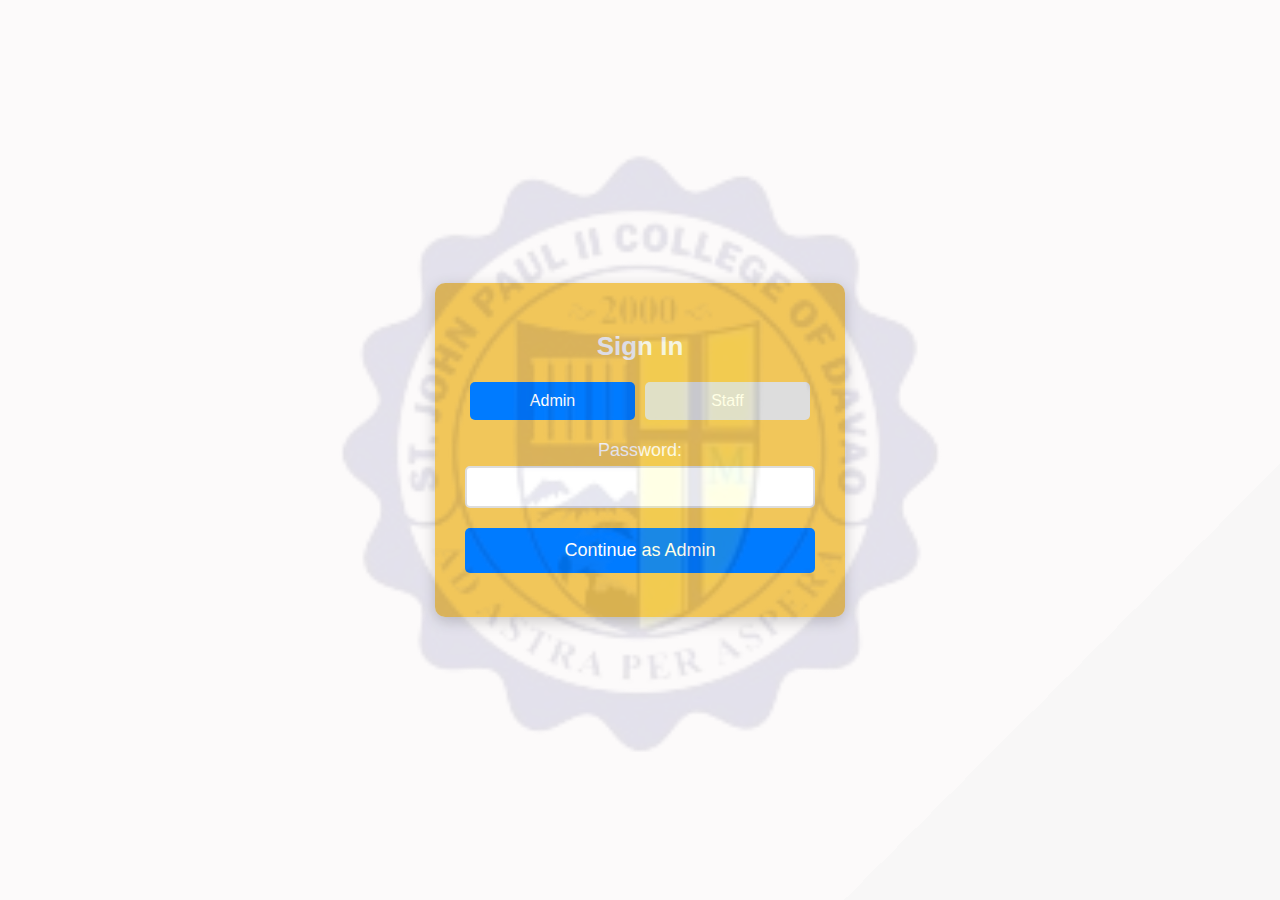
<file: index.html>
<!DOCTYPE html>
<html lang="en">
<head>
    <meta charset="UTF-8">
    <meta name="viewport" content="width=device-width, initial-scale=1.0">
    <title>Sign In</title>
    <link rel="stylesheet" href="styles.css">
</head>
<body>
    <div class="container">
        <img src="images\logo_jp-removebg-preview.png" alt="Logo" class="watermark">
        <h1>Sign In</h1>
        <div class="tab">
            <button class="tablinks" onclick="openForm(event, 'Admin')">Admin</button>
            <button class="tablinks" onclick="openForm(event, 'Staff')">Staff</button>
        </div>

        <div id="Admin" class="tabcontent">
            <form id="adminForm" action="main-menu.html" onsubmit="return validateAdminSignIn()">
                <label for="admin-password">Password:</label>
                <input type="password" id="admin-password" name="admin-password" required>
                <button type="submit">Continue as Admin</button>
                <p id="adminError" class="error-message"></p>
            </form>
        </div>

        <div id="Staff" class="tabcontent">
            <form id="staffForm" action="main-menu.html" onsubmit="return validateStaffSignIn()">
                <label for="username">Username:</label>
                <input type="text" id="username" name="username" required>
                <label for="password">Password:</label>
                <input type="password" id="password" name="password" required>
                <button type="submit">Sign In</button>
                <p id="staffError" class="error-message"></p>
            </form>
        </div>
    </div>

    <script src="scripts.js"></script>
</body>
</html>
</file>
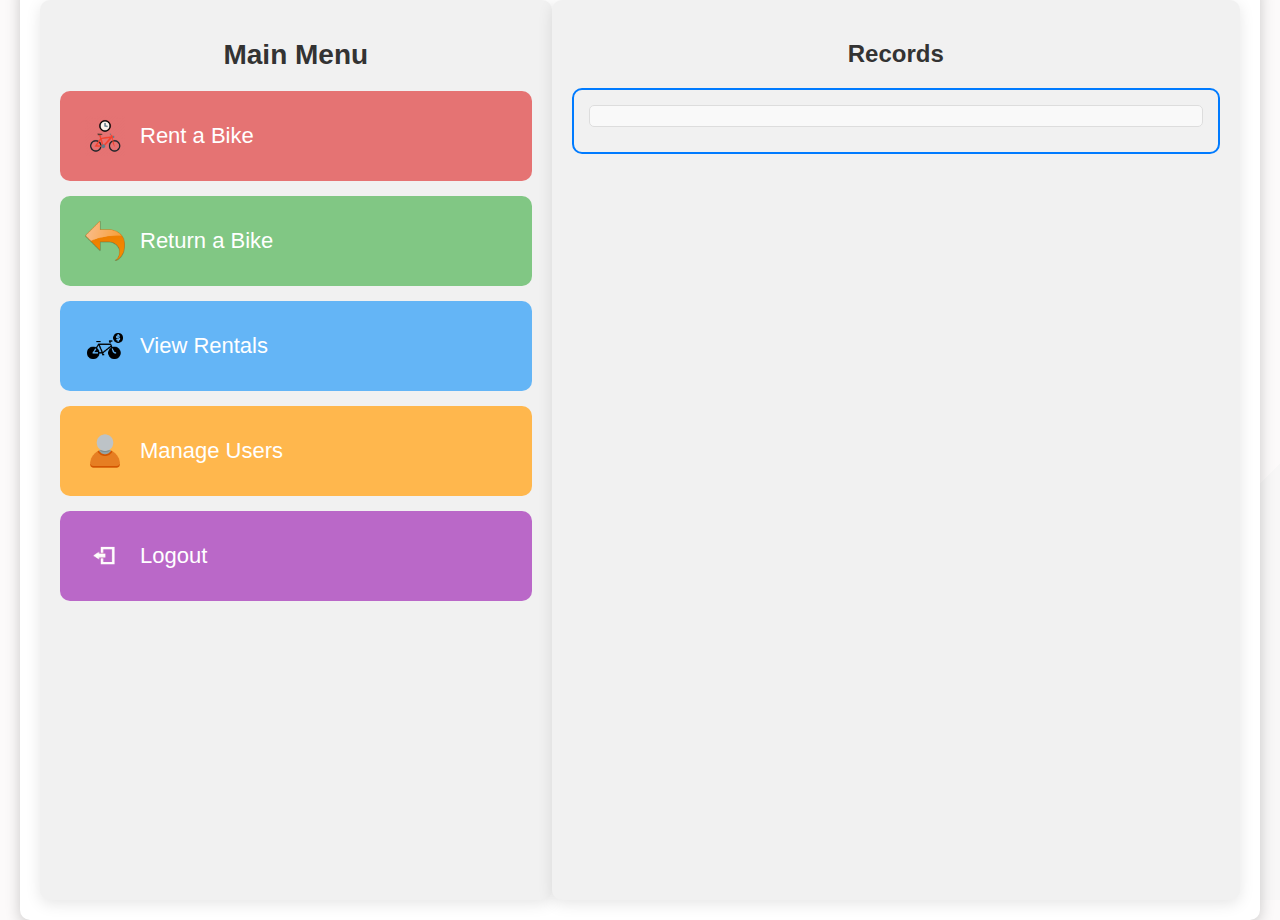
<file: admin-main-menu.html>
<!DOCTYPE html>
<html lang="en">
<head>
    <meta charset="UTF-8">
    <meta name="viewport" content="width=device-width, initial-scale=1.0">
    <title>Admin Main Menu</title>
    <link rel="stylesheet" href="styles.css">
</head>
<body>
    <div class="main-container">
        <div class="menu-section">
            <h1>Main Menu</h1>
            <ul class="menu-list">
                <li>
                    <a href="rent-bike.html">
                        <img src="images\bike_rent.png" alt="Rent Icon" class="icon">
                        Rent a Bike
                    </a>
                </li>
                <li>
                    <a href="return-bike.html">
                        <img src="images\return.png" alt="Return Icon" class="icon">
                        Return a Bike
                    </a>
                </li>
                <li>
                    <a href="view-rent.html">
                        <img src="images\view_rental.png" alt="View Icon" class="icon">
                        View Rentals
                    </a>
                </li>
                <li>
                    <a href="#">
                        <img src="images\users.png" alt="Manage Icon" class="icon">
                        Manage Users
                    </a>
                </li>
                <li>
                    <a href="javascript:void(0);" onclick="logout()">
                        <img src="images\logout.png" alt="Logout Icon" class="icon">
                        Logout
                    </a>
                </li>
            </ul>
        </div>
        <div class="records-section">
            <h2>Records</h2>
            <ul class="records-list">
                <!-- Example record item -->
                <li>
                    
                </li>
                <!-- More record items go here -->
            </ul>
        </div>
    </div>
    <script src="scripts.js"></script>
</body>
</html>
</file>
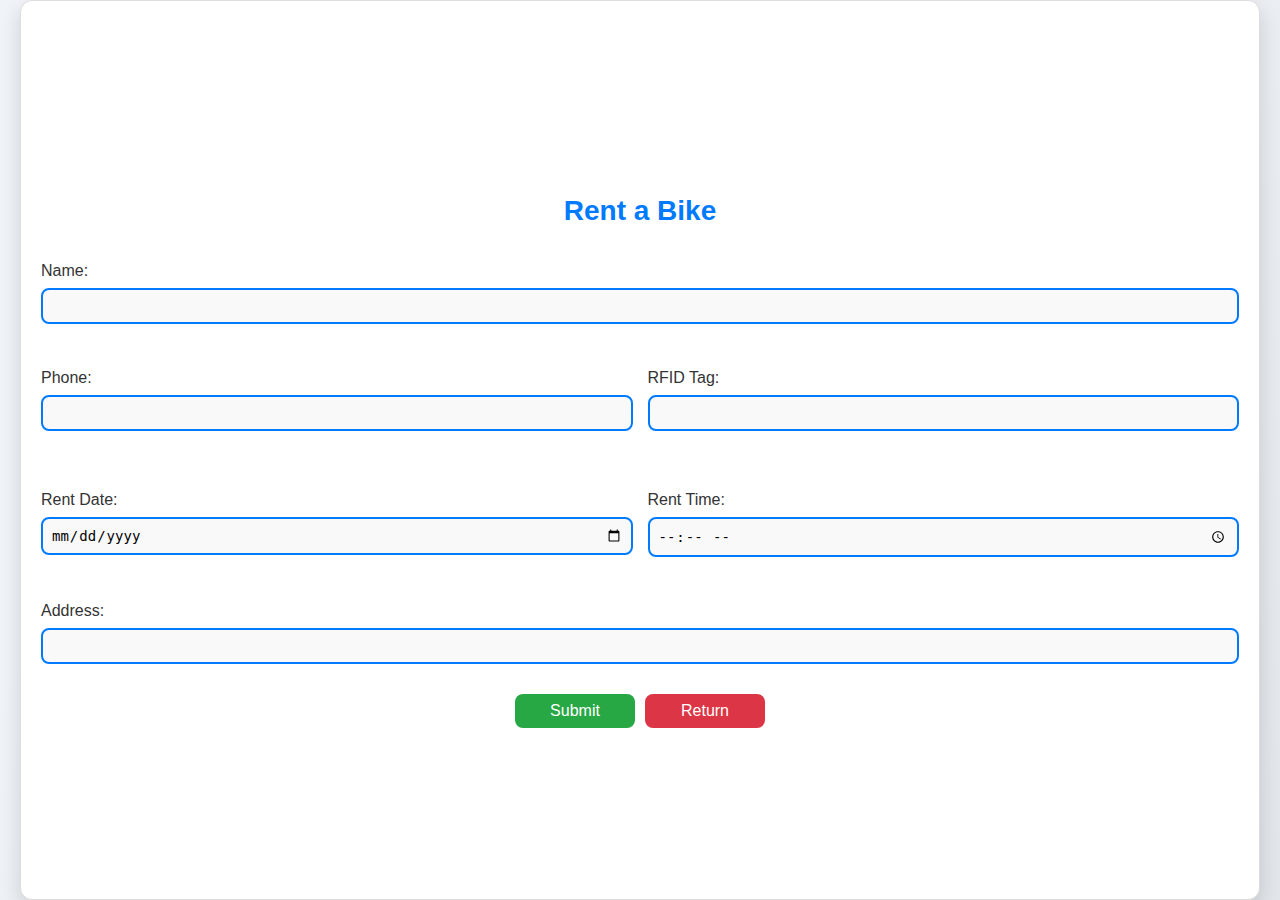
<file: rent-bike.html>
<!DOCTYPE html>
<html lang="en">
<head>
    <meta charset="UTF-8">
    <meta name="viewport" content="width=device-width, initial-scale=1.0">
    <title>Rent a Bike</title>
    <link rel="stylesheet" href="styles.css">
    <style>
        body {
            background: linear-gradient(135deg, #f0f4f8 30%, #e2e6ea 100%), url('images/background-pattern.png');
            background-size: cover;
            font-family: 'Segoe UI', Tahoma, Geneva, Verdana, sans-serif;
            margin: 0;
            padding: 0;
        }

        .main-container {
            display: flex;
            flex-direction: column;
            align-items: center;
            justify-content: center;
            background-color: #ffffff;
            padding: 20px;
            border-radius: 12px;
            box-shadow: 0 8px 20px rgba(0, 0, 0, 0.15);
            max-width: 100%;
            margin: 20px;
            border: 1px solid #ddd;
            box-sizing: border-box;
        }

        h2 {
            margin-bottom: 20px;
            font-size: 28px;
            color: #007BFF; /* Blue color for the heading */
            text-align: center;
        }

        form {
            width: 100%;
        }

        label {
            display: block;
            margin-bottom: 8px;
            font-size: 16px;
            color: #333;
        }

        input[type="text"],
        input[type="date"],
        input[type="time"] {
            width: 100%;
            padding: 8px;
            margin-bottom: 15px;
            border: 2px solid #007BFF; /* Blue border */
            border-radius: 8px;
            font-size: 14px;
            box-sizing: border-box;
            background-color: #f9f9f9; /* Light background for inputs */
        }

        input[type="text"]:focus,
        input[type="date"]:focus,
        input[type="time"]:focus {
            border-color: #0056b3; /* Darker blue on focus */
            outline: none;
            box-shadow: 0 0 6px rgba(98, 167, 240, 0.5);
        }

        .button-group {
            display: flex;
            gap: 10px;
            justify-content: center;
        }

        .button-group input[type="submit"],
        .button-group input[type="button"] {
            padding: 8px 12px; /* Adjust padding */
            border: none;
            border-radius: 8px;
            color: #fff;
            font-size: 16px;
            cursor: pointer;
            transition: background-color 0.3s, transform 0.3s;
            width: 120px; /* Adjust width for both buttons */
        }

        .button-group input[type="submit"] {
            background-color: #28a745; /* Green color for submit button */
        }

        .button-group input[type="submit"]:hover {
            background-color: #218838;
            transform: translateY(-1px);
        }

        .button-group input[type="button"] {
            background-color: #dc3545; /* Red color for return button */
        }

        .button-group input[type="button"]:hover {
            background-color: #c82333;
            transform: translateY(-1px);
        }

        .form-group {
            margin-bottom: 15px;
        }

        .form-row {
            display: flex;
            gap: 15px; /* Space between the fields */
            margin-bottom: 15px;
        }

        .form-row .form-group {
            flex: 1; /* Ensures each field takes equal space */
        }

        .form-row .form-group input {
            width: 100%; /* Make sure the input takes full width of the container */
        }

        .form-footer {
            text-align: center;
            margin-top: 15px;
        }
    </style>
</head>
<body>
    <div class="main-container">
        <h2>Rent a Bike</h2>
        <form action="rent_bike.php" method="post">
            <div class="form-group">
                <label for="name">Name:</label>
                <input type="text" id="name" name="name" required>
            </div>

            <div class="form-row">
                <div class="form-group">
                    <label for="phone">Phone:</label>
                    <input type="text" id="phone" name="phone" required>
                </div>

                <div class="form-group">
                    <label for="rfid_tag">RFID Tag:</label>
                    <input type="text" id="rfid_tag" name="rfid_tag" required>
                </div>
            </div>

            <div class="form-row">
                <div class="form-group">
                    <label for="return_date">Rent Date:</label>
                    <input type="date" id="return_date" name="return_date" required>
                </div>

                <div class="form-group">
                    <label for="return_time">Rent Time:</label>
                    <input type="time" id="return_time" name="return_time" required>
                </div>
            </div>

            <div class="form-group">
                <label for="address">Address:</label>
                <input type="text" id="address" name="address" required>
            </div>

            <div class="button-group">
                <input type="submit" value="Submit">
                <input type="button" value="Return" onclick="redirectToMainMenu();">
            </div>
        </form>
    </div>
    <script src="scripts.js"></script>
</body>
</html>
</file>
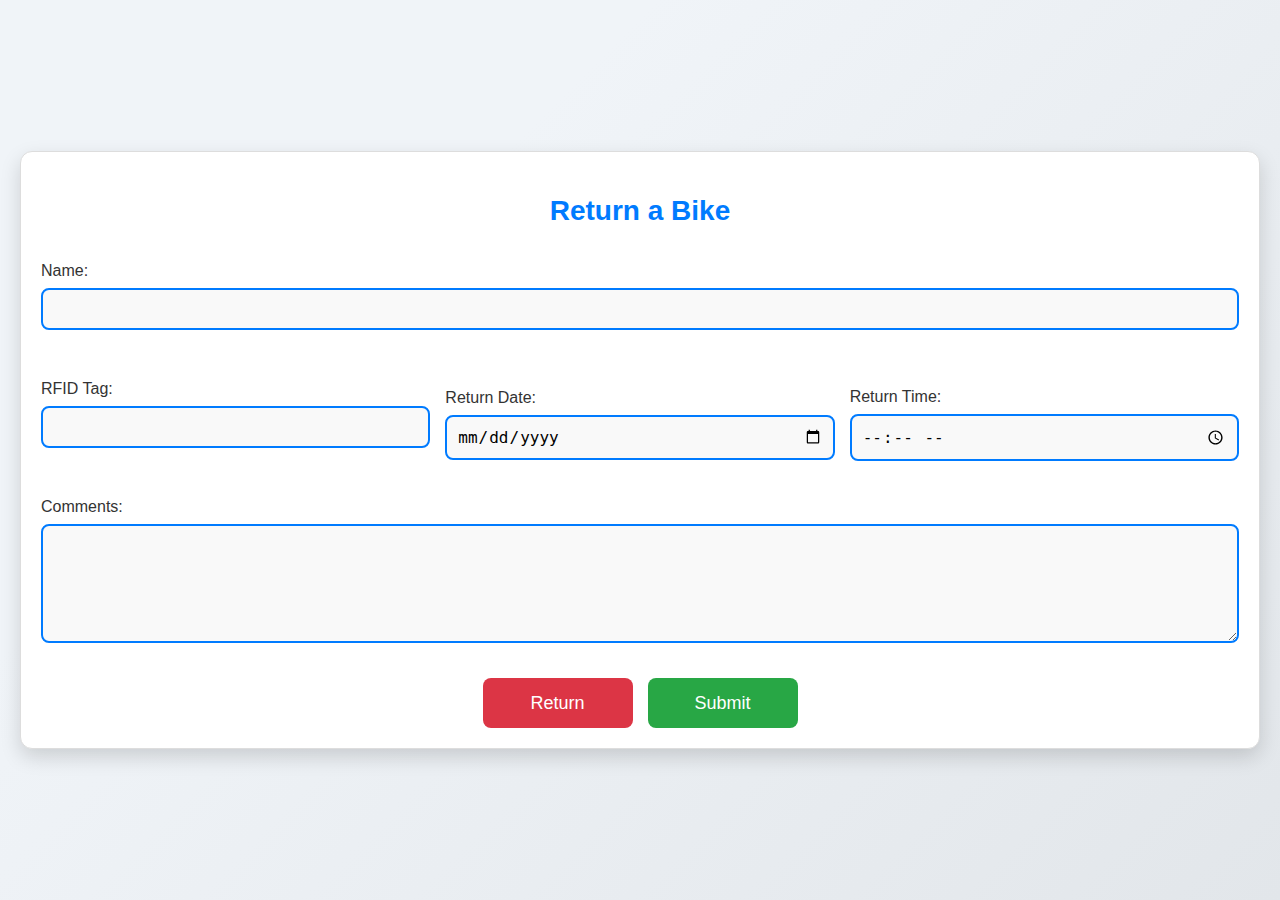
<file: return-bike.html>
<!DOCTYPE html>
<html lang="en">
<head>
    <meta charset="UTF-8">
    <meta name="viewport" content="width=device-width, initial-scale=1.0">
    <title>Return a Bike</title>
    <link rel="stylesheet" href="styles.css"> 
    <style>
        body {
            font-family: 'Segoe UI', Tahoma, Geneva, Verdana, sans-serif;
            background: linear-gradient(135deg, #f0f4f8 30%, #e2e6ea 100%);
            margin: 0;
            padding: 0;
            display: flex;
            align-items: center;
            justify-content: center;
            height: 100vh;
            width: 100vw;
            overflow: hidden; /* Hide scrollbars */
        }
        
        .main-container {
            display: flex;
            flex-direction: column;
            align-items: center;
            justify-content: center;
            background-color: #ffffff;
            padding: 20px; /* Adjust padding as needed */
            border-radius: 12px;
            box-shadow: 0 8px 20px rgba(0, 0, 0, 0.15);
            max-width: 100%;
            margin: 20px;
            height: auto; /* Adjust height based on content */
            box-sizing: border-box;
            border: 1px solid #ddd;
            overflow: auto; /* Allow scrolling if content overflows */
        }
        
        h2 {
            margin-bottom: 20px;
            font-size: 28px;
            color: #007BFF;
            text-align: center;
        }
        
        form {
            display: flex;
            flex-direction: column;
            gap: 15px; /* Space between fields */
            width: 100%;
        }
        
        .form-group {
            display: flex;
            flex-direction: column;
            width: 100%;
        }
        
        .form-group.row {
            display: flex;
            flex-direction: row;
            gap: 15px; /* Space between fields */
            align-items: center;
        }
        
        .form-group.row > div {
            flex: 1;
            min-width: 200px; /* Minimum width to ensure fields are readable */
        }
        
        label {
            margin-bottom: 8px;
            font-size: 16px;
            color: #333;
        }
        
        input[type="text"], input[type="date"], input[type="time"], textarea {
            width: 100%;
            padding: 10px; /* Reduced padding for a more compact layout */
            border: 2px solid #007BFF;
            border-radius: 8px;
            font-size: 16px;
            box-sizing: border-box;
            background-color: #f9f9f9;
        }
        
        input[type="text"]:focus, input[type="date"]:focus, input[type="time"]:focus, textarea:focus {
            border-color: #0056b3;
            outline: none;
            box-shadow: 0 0 8px rgba(98, 167, 240, 0.5);
        }
        
        .button-group {
            display: flex;
            gap: 15px;
            justify-content: center;
            margin-top: 20px; /* Reduced margin for a more compact layout */
        }
        
        .button-group input[type="submit"], .button-group input[type="button"] {
            padding: 8px 12px; /* Adjust padding to make buttons smaller */
            border: none;
            border-radius: 8px; /* Slightly rounded corners */
            color: #fff;
            font-size: 18px; /* Font size remains at 18px */
            cursor: pointer;
            transition: background-color 0.3s, transform 0.3s;
            height: 50px; /* Ensure height adjusts based on content */
            width: 150px;
            display: inline-flex; /* Align text inside the button */
            align-items: center; /* Center text vertically */
            justify-content: center; /* Center text horizontally */
        } 
        
        .button-group input[type="submit"] {
            background-color: #28a745;
        }
        
        .button-group input[type="submit"]:hover {
            background-color: #218838;
            transform: translateY(-2px);
        }
        
        .button-group input[type="button"] {
            background-color: #dc3545;
        }
        
        .button-group input[type="button"]:hover {
            background-color: #c82333;
            transform: translateY(-2px);
        }
    </style>
</head>
<body>
    <div class="main-container">
        <h2>Return a Bike</h2>
        <form action="return_bike.php" method="post">
            <div class="form-group">
                <label for="name">Name:</label>
                <input type="text" id="name" name="name" required>
            </div>

            <div class="form-group row">
                <div>
                    <label for="rfid_tag">RFID Tag:</label>
                    <input type="text" id="rfid_tag" name="rfid_tag" required>
                </div>

                <div>
                    <label for="return_date">Return Date:</label>
                    <input type="date" id="return_date" name="return_date" required>
                </div>

                <div>
                    <label for="return_time">Return Time:</label>
                    <input type="time" id="return_time" name="return_time" required>
                </div>
            </div>

            <div class="form-group">
                <label for="comments">Comments:</label>
                <textarea id="comments" name="comments" rows="5"></textarea>
            </div>

            <div class="button-group">
                <input type="button" value="Return" onclick="redirectToMainMenu();">
                <input type="submit" value="Submit">
            </div>
        </form>
    </div>
    <script src="scripts.js"></script>
</body>
</html>
</file>
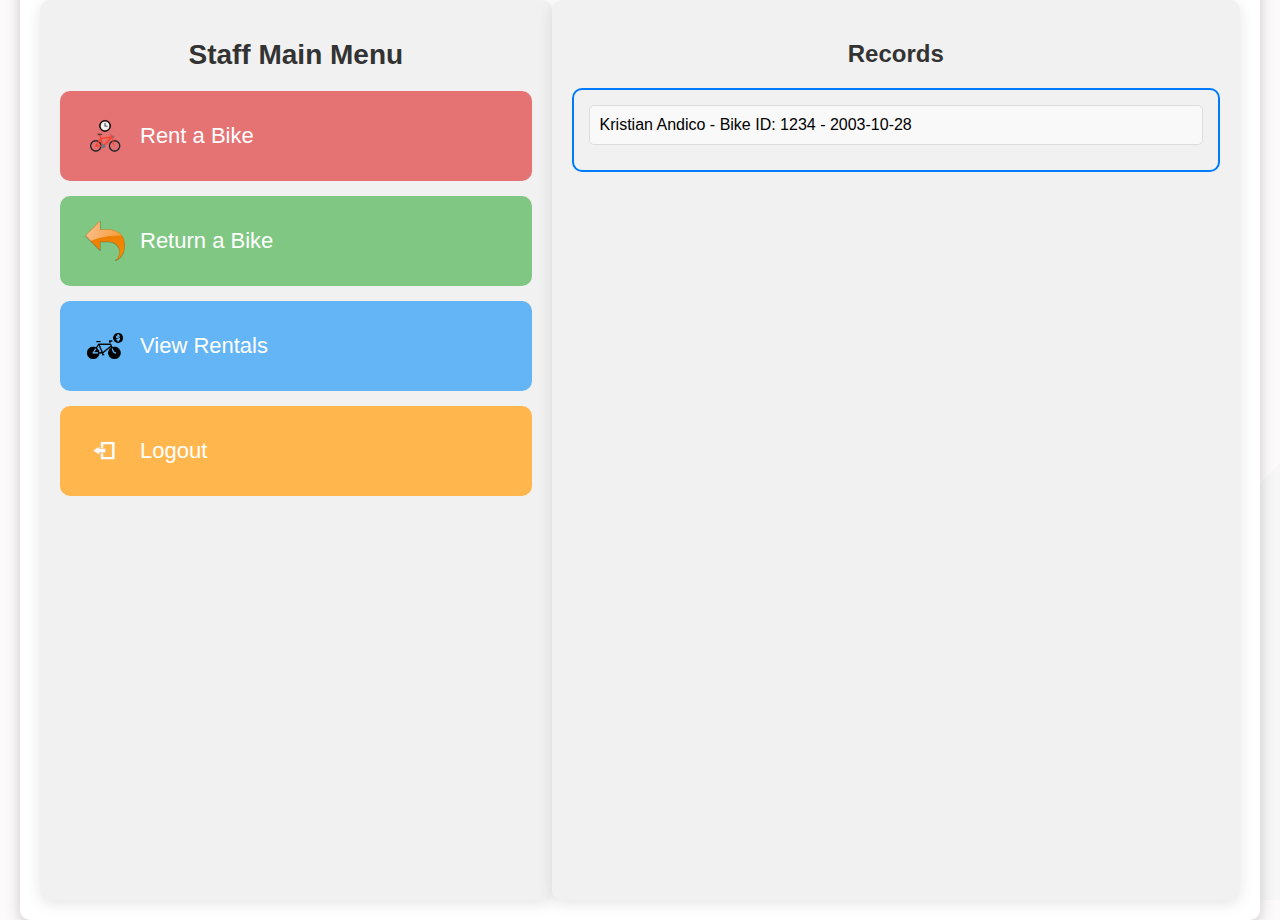
<file: staff-main-menu.html>
<!DOCTYPE html>
<html lang="en">
<head>
    <meta charset="UTF-8">
    <meta name="viewport" content="width=device-width, initial-scale=1.0">
    <title>Staff Main Menu</title>
    <link rel="stylesheet" href="styles.css">
</head>
<body>
    <div class="main-container">
        <div class="menu-section">
            <h1>Staff Main Menu</h1>
            <ul class="menu-list">
                <li>
                    <a href="rent-bike.html">
                        <img src="images\bike_rent.png" alt="Rent Icon" class="icon">
                        Rent a Bike
                    </a>
                </li>
                <li>
                    <a href="#">
                        <img src="images\return.png" alt="Return Icon" class="icon">
                        Return a Bike
                    </a>
                </li>
                <li>
                    <a href="#">
                        <img src="images\view_rental.png" alt="View Icon" class="icon">
                        View Rentals
                    </a>
                </li>
                <li>
                    <a href="javascript:void(0);" onclick="logout()">
                        <img src="images\logout.png" alt="Logout Icon" class="icon">
                        Logout
                    </a>
                </li>
            </ul>
        </div>
        <div class="records-section">
            <h2>Records</h2>
            <ul class="records-list">
                <!-- Example record item -->
                <li>
                    <span>Kristian Andico - Bike ID: 1234 - 2003-10-28</span>
                </li>
                <!-- More record items go here -->
            </ul>
        </div>
    </div>
    <script src="scripts.js"></script>
</body>
</html>
</file>
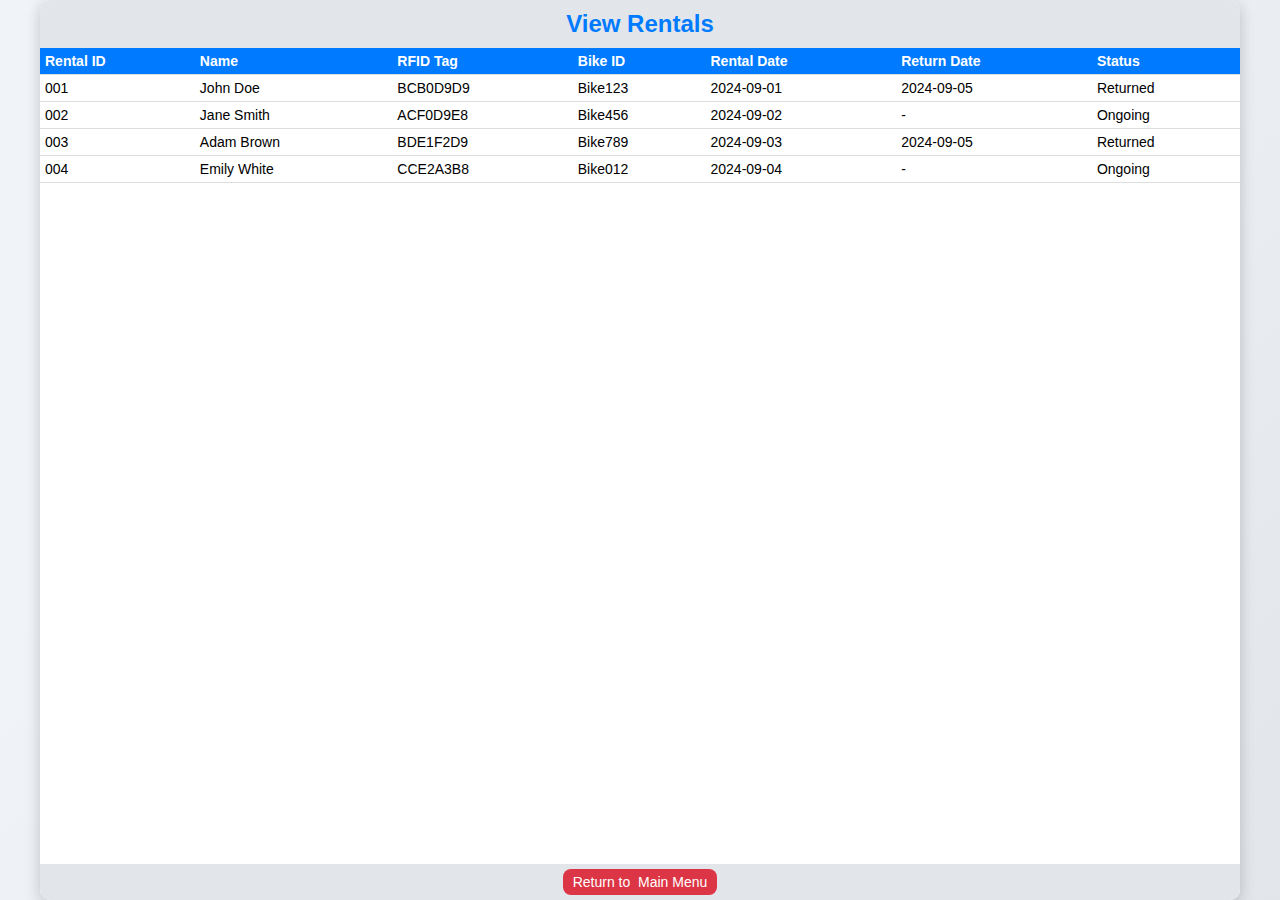
<file: view-rent - Copy.html>
<!DOCTYPE html>
<html lang="en">
<head>
    <meta charset="UTF-8">
    <meta name="viewport" content="width=device-width, initial-scale=1.0">
    <title>View Rentals</title>
    <link rel="stylesheet" href="styles.css"> 
    <style>
        body {
            font-family: 'Segoe UI', Tahoma, Geneva, Verdana, sans-serif;
            background: linear-gradient(135deg, #f0f4f8 30%, #e2e6ea 100%);
            margin: 0;
            padding: 0;
            height: 100vh;
            width: 100vw;
            display: flex;
            align-items: center;
            justify-content: center;
        }

        .main-container {
            width: 100%;
            height: 100%;
            padding: 0; /* Removed padding for full width/height usage */
            margin: 0; /* Removed margin */
            box-sizing: border-box;
            display: flex;
            flex-direction: column;
            align-items: center;
            justify-content: flex-start;
            overflow: hidden; /* Prevent overflow from container */
        }

        h2 {
            margin: 0;
            padding: 10px 0;
            font-size: 24px;
            color: #007BFF;
            text-align: center;
            width: 100%;
            background-color: #e2e6ea;
        }

        .table-container {
            width: 100%;
            height: calc(100% - 60px); /* Adjust for header height */
            overflow-y: auto; /* Allow vertical scrolling if content overflows */
        }

        table {
            width: 100%;
            border-collapse: collapse;
        }

        th, td {
            padding: 5px; /* Reduced padding for more rows */
            text-align: left;
            font-size: 14px;
            border-bottom: 1px solid #ddd;
        }

        th {
            background-color: #007BFF;
            color: white;
            position: sticky;
            top: 0;
        }

        tr:hover {
            background-color: #f5f5f5;
        }

        .button-group {
            display: flex;
            justify-content: center;
            width: 100%;
            background-color: #e2e6ea;
            padding: 5px 0;
        }

        .button-group input[type="button"] {
            padding: 5px 10px;
            border: none;
            border-radius: 8px;
            color: #fff;
            font-size: 14px;
            cursor: pointer;
            transition: background-color 0.3s, transform 0.3s;
            background-color: #dc3545;
            margin: 0;
        }

        .button-group input[type="button"]:hover {
            background-color: #c82333;
            transform: translateY(-2px);
        }
    </style>
</head>
<body>
    <div class="main-container">
        <h2>View Rentals</h2>
        <div class="table-container">
            <table>
                <thead>
                    <tr>
                        <th>Rental ID</th>
                        <th>Name</th>
                        <th>RFID Tag</th>
                        <th>Bike ID</th>
                        <th>Rental Date</th>
                        <th>Return Date</th>
                        <th>Status</th>
                    </tr>
                </thead>
                <tbody>
                    <!-- Example data rows -->
                    <tr>
                        <td>001</td>
                        <td>John Doe</td>
                        <td>BCB0D9D9</td>
                        <td>Bike123</td>
                        <td>2024-09-01</td>
                        <td>2024-09-05</td>
                        <td>Returned</td>
                    </tr>
                    <tr>
                        <td>002</td>
                        <td>Jane Smith</td>
                        <td>ACF0D9E8</td>
                        <td>Bike456</td>
                        <td>2024-09-02</td>
                        <td>-</td>
                        <td>Ongoing</td>
                    </tr>
                    <!-- More rows for demonstration -->
                    <!-- Repeat or dynamically load rows as needed -->
                    <tr>
                        <td>003</td>
                        <td>Adam Brown</td>
                        <td>BDE1F2D9</td>
                        <td>Bike789</td>
                        <td>2024-09-03</td>
                        <td>2024-09-05</td>
                        <td>Returned</td>
                    </tr>
                    <tr>
                        <td>004</td>
                        <td>Emily White</td>
                        <td>CCE2A3B8</td>
                        <td>Bike012</td>
                        <td>2024-09-04</td>
                        <td>-</td>
                        <td>Ongoing</td>
                    </tr>
                    <!-- Add more rows as needed -->
                </tbody>
            </table>
        </div>
        <div class="button-group">
            <input type="button" value="Return to  Main Menu" onclick="redirectToMainMenu();">
        </div>
    </div>
    <script src="scripts.js"></script>
</body>
</html>
</file>
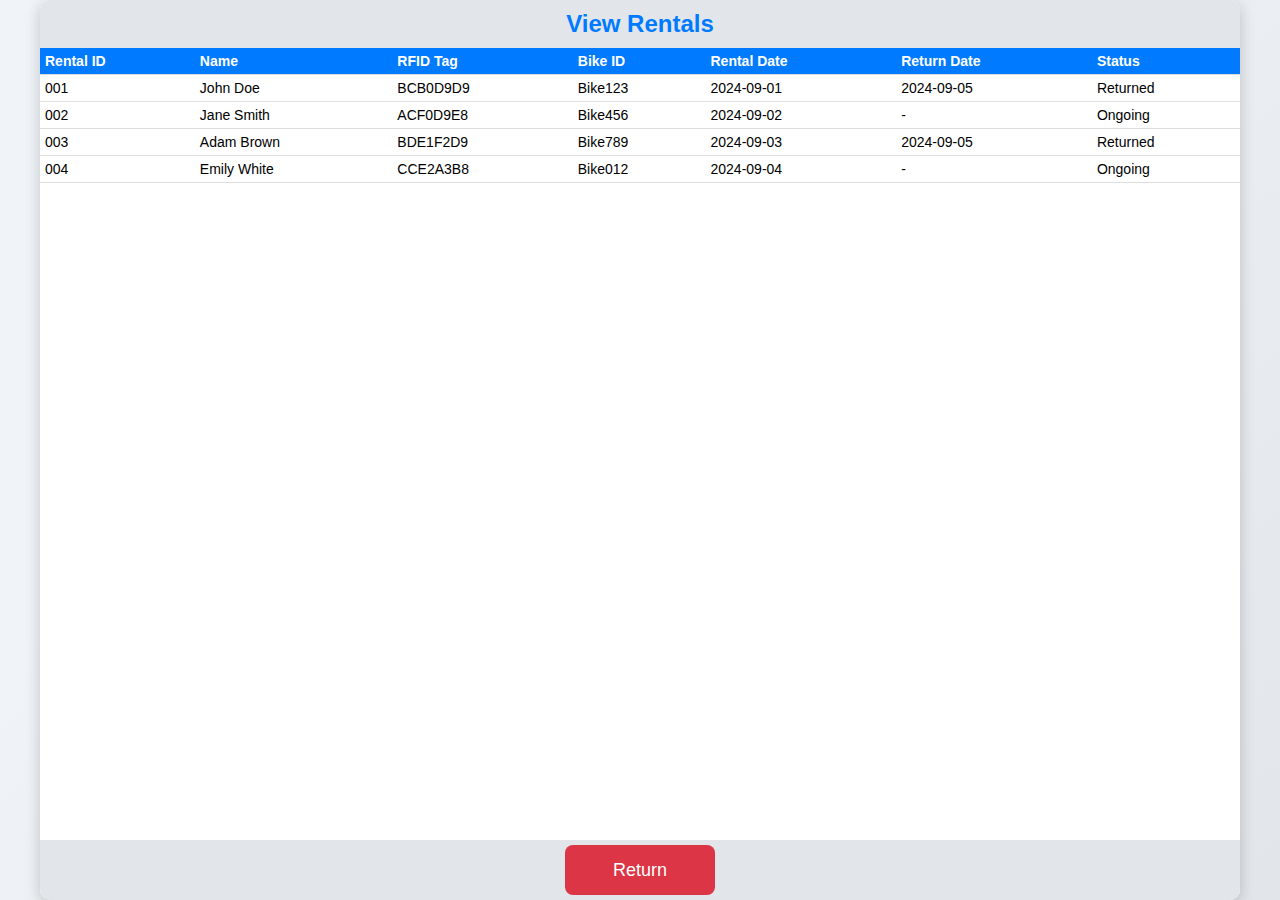
<file: view-rent.html>
<!DOCTYPE html>
<html lang="en">
<head>
    <meta charset="UTF-8">
    <meta name="viewport" content="width=device-width, initial-scale=1.0">
    <title>View Rentals</title>
    <link rel="stylesheet" href="styles.css"> 
    <style>
        body {
            font-family: 'Segoe UI', Tahoma, Geneva, Verdana, sans-serif;
            background: linear-gradient(135deg, #f0f4f8 30%, #e2e6ea 100%);
            margin: 0;
            padding: 0;
            height: 100vh;
            width: 100vw;
            display: flex;
            align-items: center;
            justify-content: center;
        }

        .main-container {
            width: 100%;
            height: 100%;
            padding: 0; /* Removed padding for full width/height usage */
            margin: 0; /* Removed margin */
            box-sizing: border-box;
            display: flex;
            flex-direction: column;
            align-items: center;
            justify-content: flex-start;
            overflow: hidden; /* Prevent overflow from container */
        }

        h2 {
            margin: 0;
            padding: 10px 0;
            font-size: 24px;
            color: #007BFF;
            text-align: center;
            width: 100%;
            background-color: #e2e6ea;
        }

        .table-container {
            width: 100%;
            height: calc(100% - 60px); /* Adjust for header height */
            overflow-y: auto; /* Allow vertical scrolling if content overflows */
        }

        table {
            width: 100%;
            border-collapse: collapse;
        }

        th, td {
            padding: 5px; /* Reduced padding for more rows */
            text-align: left;
            font-size: 14px;
            border-bottom: 1px solid #ddd;
        }

        th {
            background-color: #007BFF;
            color: white;
            position: sticky;
            top: 0;
        }

        tr:hover {
            background-color: #f5f5f5;
        }

        .button-group {
            display: flex;
            justify-content: center;
            width: 100%;
            background-color: #e2e6ea;
            padding: 5px 0;
        }

        .button-group input[type="button"] {
            margin: 0;
            padding: 8px 12px; /* Adjust padding to make buttons smaller */
            border: none;
            border-radius: 8px; /* Slightly rounded corners */
            color: #fff;
            font-size: 18px; /* Font size remains at 18px */
            cursor: pointer;
            transition: background-color 0.3s, transform 0.3s;
            background-color: #dc3545;
            height: 50px; /* Ensure height adjusts based on content */
            width: 150px;
            display: inline-flex; /* Align text inside the button */
            align-items: center; /* Center text vertically */
            justify-content: center; /* Center text horizontally */
        }

        .button-group input[type="button"]:hover {
            background-color: #c82333;
            transform: translateY(-2px);
        }
    </style>
</head>
<body>
    <div class="main-container">
        <h2>View Rentals</h2>
        <div class="table-container">
            <table>
                <thead>
                    <tr>
                        <th>Rental ID</th>
                        <th>Name</th>
                        <th>RFID Tag</th>
                        <th>Bike ID</th>
                        <th>Rental Date</th>
                        <th>Return Date</th>
                        <th>Status</th>
                    </tr>
                </thead>
                <tbody>
                    <!-- Example data rows -->
                    <tr>
                        <td>001</td>
                        <td>John Doe</td>
                        <td>BCB0D9D9</td>
                        <td>Bike123</td>
                        <td>2024-09-01</td>
                        <td>2024-09-05</td>
                        <td>Returned</td>
                    </tr>
                    <tr>
                        <td>002</td>
                        <td>Jane Smith</td>
                        <td>ACF0D9E8</td>
                        <td>Bike456</td>
                        <td>2024-09-02</td>
                        <td>-</td>
                        <td>Ongoing</td>
                    </tr>
                    <!-- More rows for demonstration -->
                    <!-- Repeat or dynamically load rows as needed -->
                    <tr>
                        <td>003</td>
                        <td>Adam Brown</td>
                        <td>BDE1F2D9</td>
                        <td>Bike789</td>
                        <td>2024-09-03</td>
                        <td>2024-09-05</td>
                        <td>Returned</td>
                    </tr>
                    <tr>
                        <td>004</td>
                        <td>Emily White</td>
                        <td>CCE2A3B8</td>
                        <td>Bike012</td>
                        <td>2024-09-04</td>
                        <td>-</td>
                        <td>Ongoing</td>
                    </tr>
                    <!-- Add more rows as needed -->
                </tbody>
            </table>
        </div>
        <div class="button-group">
            <input type="button" value="Return" onclick="redirectToMainMenu();">
        </div>
    </div>
    <script src="scripts.js"></script>
</body>
</html>
</file>
<file: styles.css>
body {
    font-family: 'Segoe UI', Tahoma, Geneva, Verdana, sans-serif;
    background: linear-gradient(135deg, 
                    #fcfafa 80%,   /* White */
                    #adacac 60%,  /* Lighter grey */
                    #757575 20%,  /* Grey */
                    #adacac 60%,  /* Lighter grey */
                    #f8f7f7 80%); /* White  */
    margin: 0;
    padding: 0;
    height: 100vh;
    display: flex;
    align-items: center;
    justify-content: center;
}

.container {
    background-color: rgba(238, 185, 50, 0.8); /* Make the container background semi-transparent */
    padding: 30px;
    border-radius: 10px;
    box-shadow: 0 4px 15px rgba(0, 0, 0, 0.2);
    width: 350px;
    text-align: center;
    position: relative; /* Add relative positioning to the container */
    z-index: 1; /* Ensure container is above the background but below the watermark */
}

h1 {
    margin-bottom: 20px;
    font-size: 26px;
    color: #f5f4f4;
}

label {
    display: block;
    margin: 15px 0 5px;
    font-size: 18px;
    color: #fcf9f9;
}

input[type="text"], input[type="password"] {
    width: 100%;
    padding: 10px;
    margin-bottom: 20px;
    border: 2px solid #ddd;
    border-radius: 5px;
    font-size: 16px;
    box-sizing: border-box;
}

input[type="text"]:focus, input[type="password"]:focus {
    border-color: #0d539e;
    outline: none;
    box-shadow: 0 0 5px rgba(98, 167, 240, 0.5);
}

button {
    width: 100%;
    padding: 12px;
    background-color: #007BFF;
    border: none;
    border-radius: 5px;
    color: #fff;
    font-size: 18px;
    cursor: pointer;
    transition: background-color 0.3s, transform 0.3s;
}

button:hover {
    background-color: #0056b3;
    transform: translateY(-2px);
}

.tab {
    display: flex;
    justify-content: center;
    margin-bottom: 20px;
}

.tab button {
    background-color: #ddd;
    border: none;
    padding: 10px 20px;
    cursor: pointer;
    transition: background-color 0.3s;
    margin: 0 5px;
    font-size: 16px;
}

.tab button:hover {
    background-color: #ccc;
}

.tab button.active {
    background-color: #007BFF;
    color: white;
}

.tabcontent {
    display: none;
}

/* Add styles for error message */
.error-message {
    color: #FF6347; /* Tomato color */
    font-size: 14px;
    margin-top: 5px;
}

/* Hide main tab content initially */
.main-tabcontent {
    display: none;
}

/* Style for the watermark */
.watermark {
    position: absolute;
    top: 50%;
    left: 50%;
    transform: translate(-50%, -50%);
    opacity: 0.1; /* Increase opacity for clearer visibility */
    z-index: 0;
    width: 150%; /* Enlarge the logo */
    height: auto;
    pointer-events: none; /* Ensure the logo doesn't interfere with interactions */
}

/* Main Menu Styles */
.main-container {
    display: flex;
    justify-content: space-between;
    width: 100%;
    height: 100%;
    max-width: 1200px;
    background-color: #fff;
    padding: 20px;
    border-radius: 10px;
    box-shadow: 0 4px 15px rgba(0, 0, 0, 0.2);
}

.menu-section {
    width: 40%;
    padding: 20px;
    background-color: #f1f1f1;
    border-radius: 10px;
    box-shadow: 0 4px 15px rgba(0, 0, 0, 0.1);
}

.menu-section h1 {
    font-size: 28px;
    color: #333;
    margin-bottom: 20px;
    text-align: center;
}

.menu-list {
    list-style-type: none;
    padding: 0;
}

.menu-list li {
    margin-bottom: 15px;
}

.menu-list li:nth-child(1) a {
    background-color: #e57373; /* Red */
}

.menu-list li:nth-child(2) a {
    background-color: #81c784; /* Green */
}

.menu-list li:nth-child(3) a {
    background-color: #64b5f6; /* Blue */
}

.menu-list li:nth-child(4) a {
    background-color: #ffb74d; /* Orange */
}

.menu-list li:nth-child(5) a {
    background-color: #ba68c8; /* Purple */
}

.menu-list li a {
    display: flex;
    align-items: center;
    padding: 25px; /* Increased padding */
    color: #fff;
    text-decoration: none;
    border-radius: 10px;
    font-size: 22px; /* Increased font size */
    transition: background-color 0.3s;
}

.menu-list li a:hover {
    opacity: 0.8;
}

.icon {
    width: 40px; /* Increased icon size */
    height: 40px; /* Increased icon size */
    margin-right: 15px; /* Increased margin */
}

.records-section {
    width: 55%;
    padding: 20px;
    background-color: #f1f1f1;
    border-radius: 10px;
    box-shadow: 0 4px 15px rgba(0, 0, 0, 0.1);
}

.records-section h2 {
    font-size: 24px;
    color: #333;
    margin-bottom: 20px;
    text-align: center;
}

.records-list {
    list-style-type: none;
    padding: 0;
    max-height: 100%;
    overflow-y: auto;
    border: 2px solid #007BFF;
    border-radius: 10px;
    padding: 15px;
}

.records-list li {
    margin-bottom: 10px;
    padding: 10px;
    background-color: #f9f9f9;
    border: 1px solid #ddd;
    border-radius: 5px;
}
</file>
